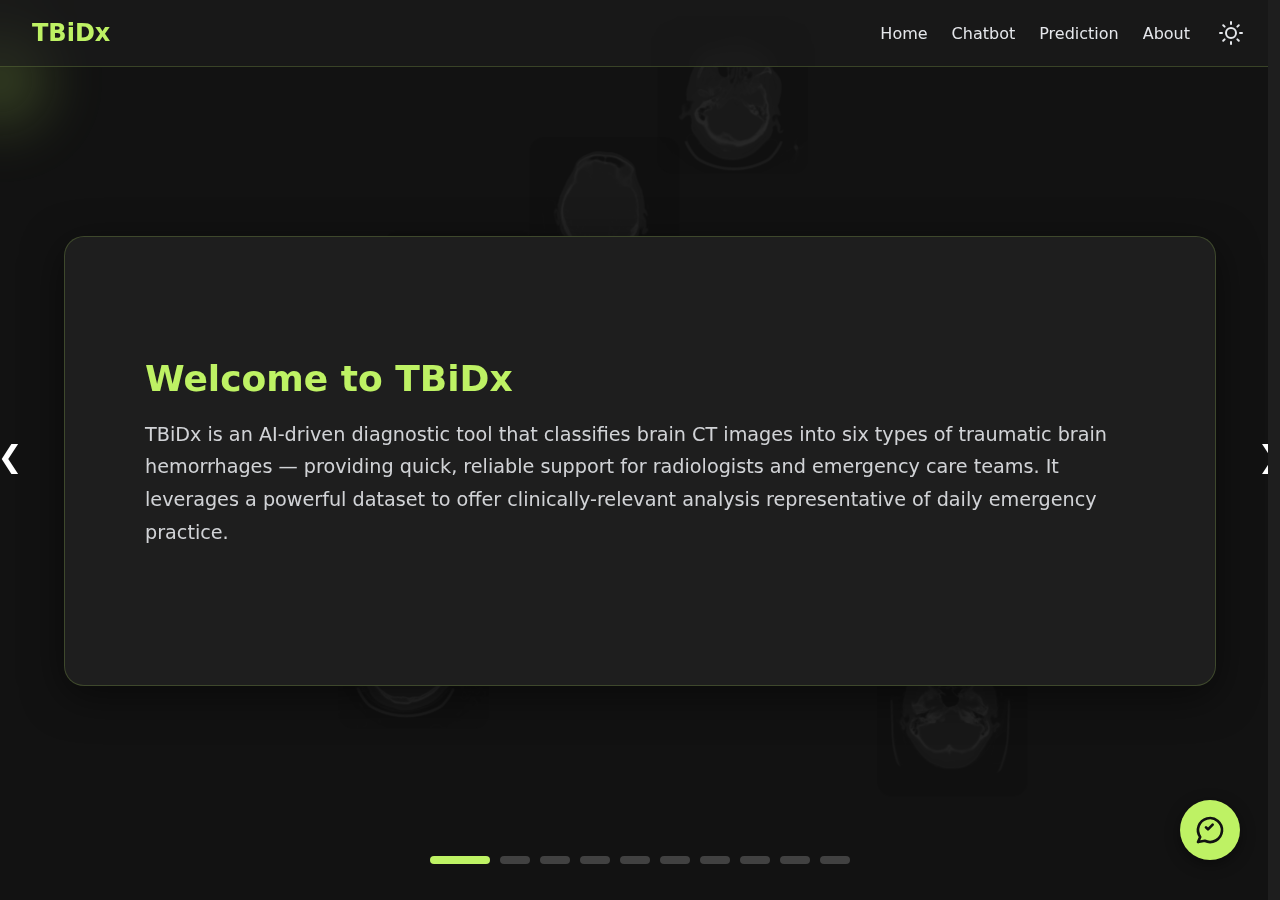
<file: frontend/index.html>
<!doctype html>
<html lang="en">
  <head>
    <meta charset="UTF-8" />
    <meta name="viewport" content="width=device-width, initial-scale=1.0" />
    <title>TBiDx - AI-Powered TBI Classification</title>
    <link rel="stylesheet" href="./static/css/style.css" />
  </head>
  <body>
    <div id="background-animation-container">
      <img
        src="./static/backimg/img1.png"
        alt="Floating Epidural Icon"
        class="floating-img"
      />
      <img
        src="./static/backimg/img2.png"
        alt="Floating Subdural Icon"
        class="floating-img"
      />
      <img
        src="./static/backimg/img3.png"
        alt="Floating Subarachnoid Icon"
        class="floating-img"
      />
      <img
        src="./static/backimg/img4.png"
        alt="Floating IPH Icon"
        class="floating-img"
      />
      <img
        src="./static/backimg/img5.png"
        alt="Floating IVH Icon"
        class="floating-img"
      />
      <img
        src="./static/backimg/img6.png"
        alt="Floating Any Icon"
        class="floating-img"
      />
    </div>

    <div class="cursor-light"></div>

    <header>
      <nav class="navbar">
        <a href="./index.html" class="nav-logo">TBiDx</a>
        <ul class="nav-menu">
          <li class="nav-item">
            <a href="./index.html" class="nav-link">Home</a>
          </li>
          <li class="nav-item">
            <a href="./chatbot.html" class="nav-link">Chatbot</a>
          </li>
          <li class="nav-item">
            <a href="./prediction.html" class="nav-link">Prediction</a>
          </li>
          <li class="nav-item">
            <a href="./about.html" class="nav-link">About</a>
          </li>
          <li class="nav-item">
            <button id="theme-toggle" class="theme-toggle-btn">
              <svg
                class="sun-icon"
                xmlns="http://www.w3.org/2000/svg"
                width="24"
                height="24"
                viewBox="0 0 24 24"
                fill="none"
                stroke="currentColor"
                stroke-width="2"
                stroke-linecap="round"
                stroke-linejoin="round"
              >
                <circle cx="12" cy="12" r="5"></circle>
                <line x1="12" y1="1" x2="12" y2="3"></line>
                <line x1="12" y1="21" x2="12" y2="23"></line>
                <line x1="4.22" y1="4.22" x2="5.64" y2="5.64"></line>
                <line x1="18.36" y1="18.36" x2="19.78" y2="19.78"></line>
                <line x1="1" y1="12" x2="3" y2="12"></line>
                <line x1="21" y1="12" x2="23" y2="12"></line>
                <line x1="4.22" y1="19.78" x2="5.64" y2="18.36"></line>
                <line x1="18.36" y1="5.64" x2="19.78" y2="4.22"></line>
              </svg>
              <svg
                class="moon-icon"
                xmlns="http://www.w3.org/2000/svg"
                width="24"
                height="24"
                viewBox="0 0 24 24"
                fill="none"
                stroke="currentColor"
                stroke-width="2"
                stroke-linecap="round"
                stroke-linejoin="round"
              >
                <path
                  d="M21 12.79A9 9 0 1 1 11.21 3 7 7 0 0 0 21 12.79z"
                ></path>
              </svg>
            </button>
          </li>
        </ul>
      </nav>
    </header>

    <main>
      <div class="slideshow-container">
        <div class="slide-card fade">
          <div class="card-content-full">
            <h2>Welcome to TBiDx</h2>
            <p>
              TBiDx is an AI-driven diagnostic tool that classifies brain CT
              images into six types of traumatic brain hemorrhages — providing
              quick, reliable support for radiologists and emergency care teams.
              It leverages a powerful dataset to offer clinically-relevant
              analysis representative of daily emergency practice.
            </p>
          </div>
        </div>

        <div class="slide-card fade">
          <div class="card-content-full">
            <h2>About the TBI-HemoCT Dataset</h2>
            <p>
              This tool is trained on TBI-HemoCT, a large-scale collection of
              over 60,000 labeled brain CT images. The data was acquired at
              Shriman Superspecialty Hospital in Jalandhar, India, from
              approximately 300-400 patients. Originally in DICOM format, each
              case consists of 150-200 axial slices, which were converted to
              high-quality PNGs and verified by an experienced neurosurgeon.
            </p>
          </div>
        </div>

        <div class="slide-card fade">
          <div class="card-content-full">
            <h2>Suggested Applications of the Dataset</h2>
            <p>The TBI-HemoCT dataset is ideally suited for:</p>
            <ul>
              <li>
                Supervised learning for hemorrhage classification and
                multi-class image classification tasks.
              </li>
              <li>
                Developing models for data augmentation, segmentation, or image
                synthesis.
              </li>
              <li>
                Benchmarking AI models for clinical decision support in TBI
                diagnosis.
              </li>
            </ul>
          </div>
        </div>

        <div class="slide-card fade">
          <div class="card-content-split">
            <div class="text-content">
              <h2>Epidural Hemorrhage (EDH)</h2>
              <p>
                <b>Description:</b> Bleeding located between the dura mater and
                the skull.
              </p>
              <p>
                <b>Key Radiological Features:</b> Identified by biconvex,
                lens-shaped, and sharply demarcated hyperdensities on a CT scan.
                It is often associated with a skull fracture tearing an
                underlying artery.
              </p>
            </div>
            <div class="image-content">
              <img src="./static/images/img12.png" alt="Epidural Scan" />
            </div>
          </div>
        </div>

        <div class="slide-card fade">
          <div class="card-content-split">
            <div class="text-content">
              <h2>Subdural Hemorrhage (SDH)</h2>
              <p>
                <b>Description:</b> Bleeding beneath the dura mater, between the
                protective layers surrounding the brain.
              </p>
              <p>
                <b>Key Radiological Features:</b> Presents as a crescentic
                collection of blood between the skull and the brain's surface.
                Caused by the tearing of veins that cross the subdural space.
              </p>
            </div>
            <div class="image-content">
              <img src="./static/images/img121.png" alt="Subdural Scan" />
            </div>
          </div>
        </div>

        <div class="slide-card fade">
          <div class="card-content-split">
            <div class="text-content">
              <h2>Subarachnoid Hemorrhage (SAH)</h2>
              <p>
                <b>Description:</b> Bleeding in the subarachnoid space
                surrounding the brain.
              </p>
              <p>
                <b>Key Radiological Features:</b> Characterized by
                hyperdensities (bright areas) in the basal cisterns and sulci of
                the brain.
              </p>
            </div>
            <div class="image-content">
              <img src="./static/images/img72.png" alt="Subarachnoid Scan" />
            </div>
          </div>
        </div>

        <div class="slide-card fade">
          <div class="card-content-split">
            <div class="text-content">
              <h2>Intraparenchymal Hemorrhage (IPH)</h2>
              <p>
                <b>Description:</b> Bleeding that occurs directly within the
                brain tissue (parenchyma) itself.
              </p>
            </div>
            <div class="image-content">
              <img
                src="./static/images/img28.png"
                alt="Intraparenchymal Scan"
              />
            </div>
          </div>
        </div>

        <div class="slide-card fade">
          <div class="card-content-split">
            <div class="text-content">
              <h2>Intraventricular Hemorrhage (IVH)</h2>
              <p>
                <b>Description:</b> Bleeding into the brain’s ventricular
                system.
              </p>
              <p>
                <b>Key Radiological Features:</b> Appears as hyperdense layering
                within the ventricles on a CT scan.
              </p>
            </div>
            <div class="image-content">
              <img
                src="./static/images/img35.png"
                alt="Intraventricular Scan"
              />
            </div>
          </div>
        </div>

        <div class="slide-card fade">
          <div class="card-content-split">
            <div class="text-content">
              <h2>'Any' Hemorrhage Category</h2>
              <p>
                <b>Description:</b> This category serves as a general
                abnormality indicator. Images in this class contain any form of
                visible hemorrhage from the other specific types.
              </p>
            </div>
            <div class="image-content">
              <img src="./static/images/img17.png" alt="Any TBI Scan" />
            </div>
          </div>
        </div>

        <div class="slide-card fade">
          <div class="card-content-full">
            <h2>Dataset Accessibility</h2>
            <p>
              The TBI-HemoCT dataset is organized in a hierarchical folder
              structure and is publicly available on Mendeley Data to ensure
              reproducibility and widespread use in research.
            </p>
            <a
              href="https://data.mendeley.com/preview/dp7y6x9nzc?a=e022eae4-463a-4a95-9cef-6c3d8f97ccf4"
              target="_blank"
              class="data-link"
              >Access the Dataset Here</a
            >
          </div>
        </div>

        <a class="prev" onclick="plusSlides(-1)">&#10094;</a>
        <a class="next" onclick="plusSlides(1)">&#10095;</a>
      </div>
      <br />

      <div class="dots-container" style="text-align: center"></div>
    </main>
    <a href="./chatbot.html" class="chatbot-fab">
      <span class="fab-icon">
        <svg
          xmlns="http://www.w3.org/2000/svg"
          width="24"
          height="24"
          viewBox="0 0 24 24"
          fill="none"
          stroke="currentColor"
          stroke-width="2"
          stroke-linecap="round"
          stroke-linejoin="round"
        >
          <path d="m3 21 1.65-3.8a9 9 0 1 1 3.4 2.9l-5.05.9"></path>
          <path d="m9 10 1.5 1.5L14 8"></path>
        </svg>
      </span>
      <span class="fab-text">Go To Chatbot</span>
    </a>
    <div class="custom-scrollbar-track">
      <div class="custom-scrollbar-thumb"></div>
    </div>
    <script src="./static/js/script.js"></script>
  </body>
</html>
</file>
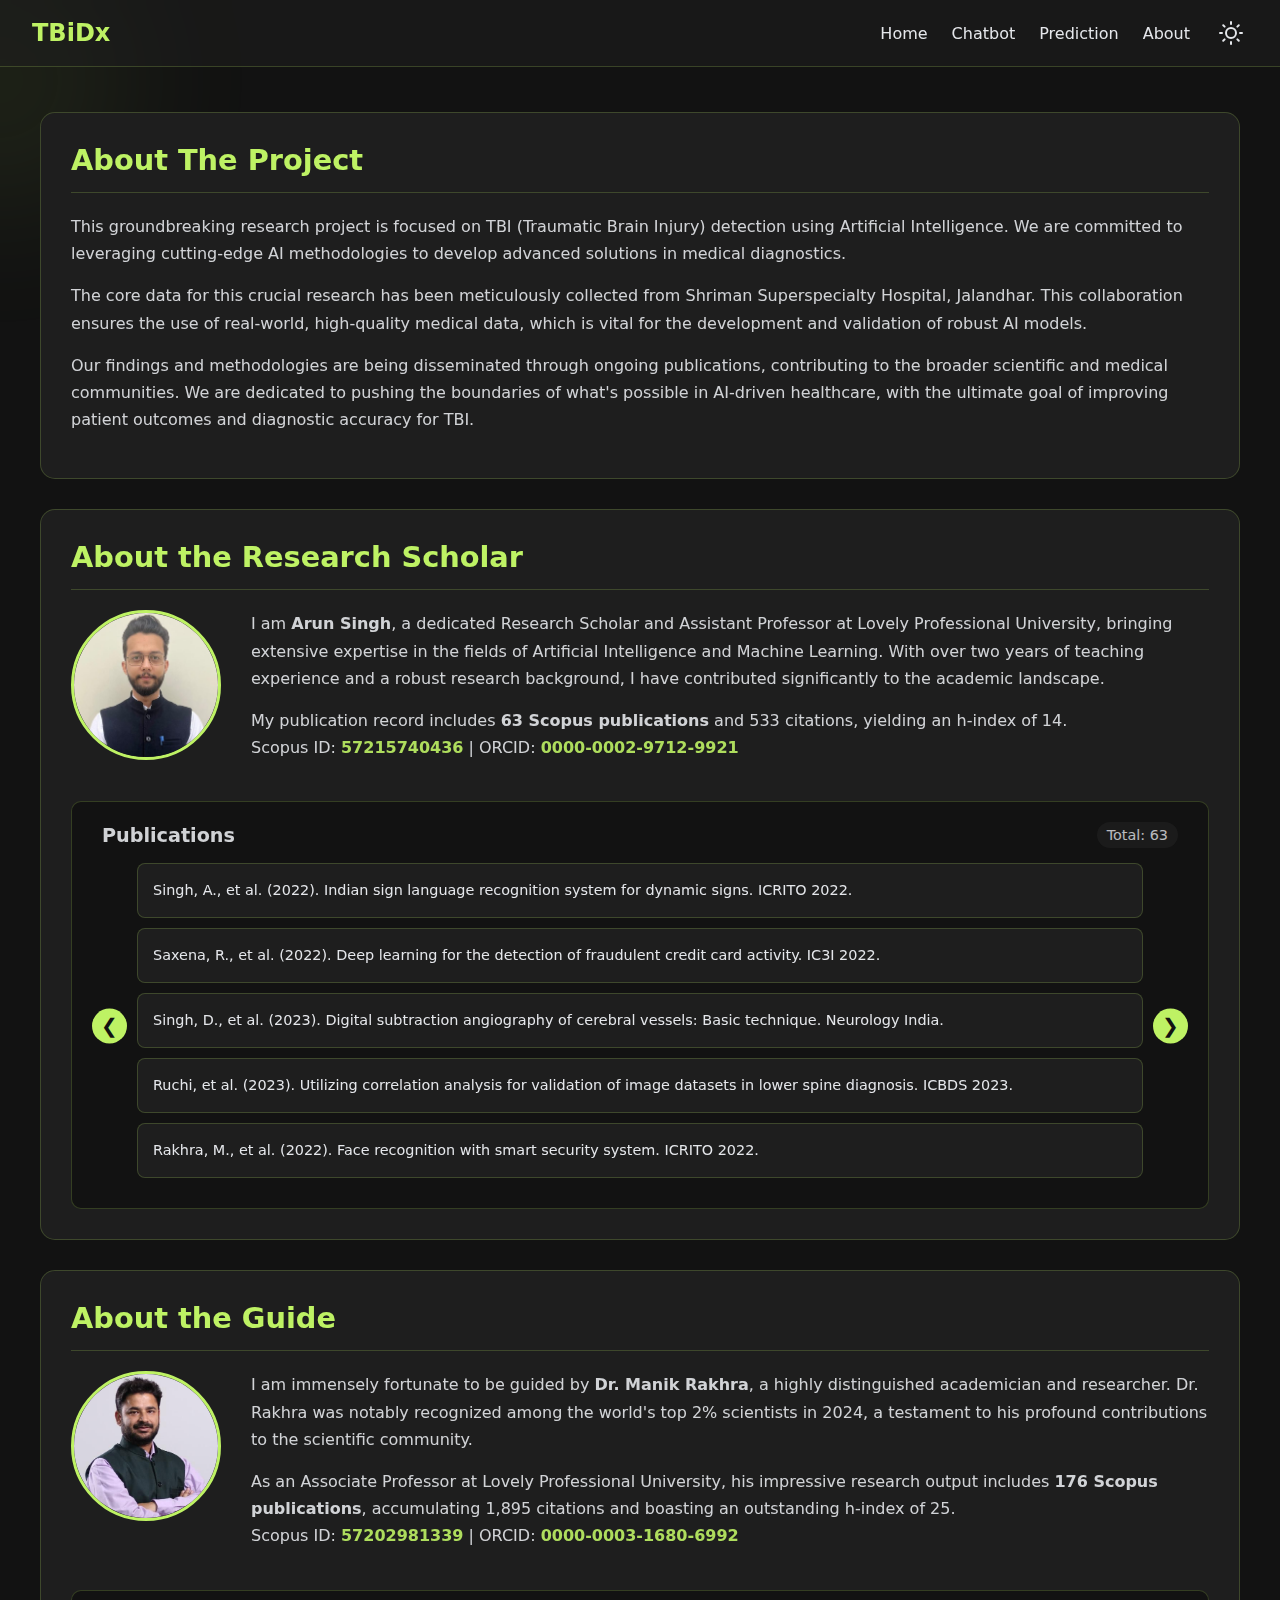
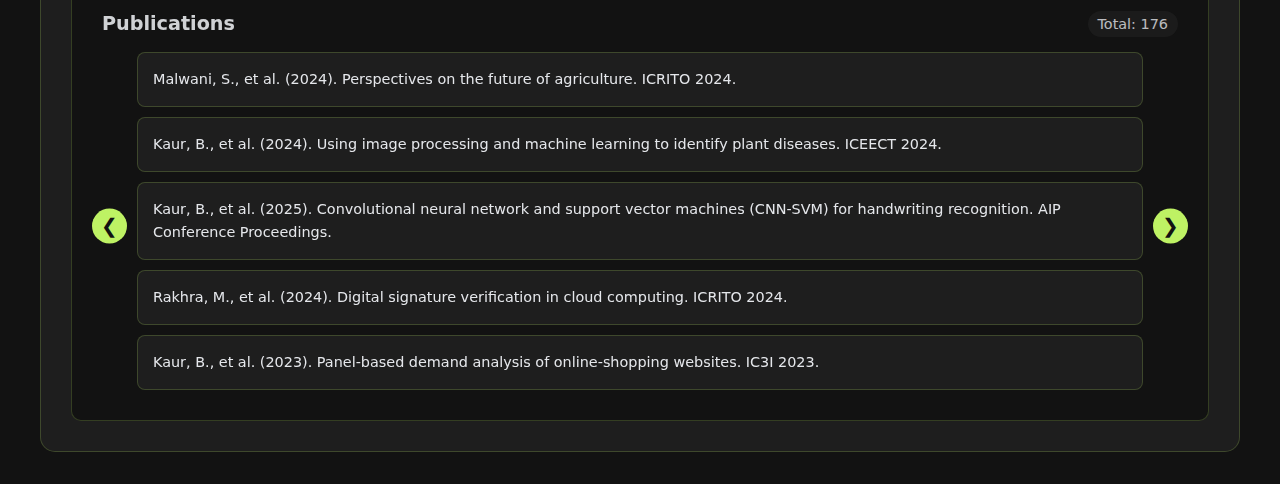
<file: frontend/about.html>
<!doctype html>
<html lang="en">
  <head>
    <meta charset="UTF-8" />
    <meta name="viewport" content="width=device-width, initial-scale=1.0" />
    <title>TBiDx - About</title>
    <style>
      /* --- Base Styles (Consistent with other pages) --- */
      :root {
        --bg-color: #121212;
        --accent-color: #1e1e1e;
        --primary-color: #bef264;
        --secondary-color: #a3e635;
        --text-color: #e5e7eb;
        --nav-bg: rgba(30, 30, 30, 0.5);
        --border-color: rgba(190, 242, 100, 0.2);
        --cursor-gradient: radial-gradient(
          circle,
          var(--primary-color) 0%,
          rgba(190, 242, 100, 0) 60%
        );
        --cursor-opacity: 0.15;
      }

      body.light-mode {
        --bg-color: #f9fafb;
        --accent-color: #ffffff;
        --primary-color: #2563eb;
        --secondary-color: #1d4ed8;
        --text-color: #1f2937;
        --nav-bg: rgba(255, 255, 255, 0.5);
        --border-color: rgba(37, 99, 235, 0.2);
        --cursor-gradient: radial-gradient(
          circle,
          var(--primary-color) 0%,
          rgba(37, 99, 235, 0) 60%
        );
        --cursor-opacity: 0.3;
      }

      * {
        margin: 0;
        padding: 0;
        box-sizing: border-box;
      }

      body {
        font-family:
          system-ui,
          -apple-system,
          BlinkMacSystemFont,
          "Segoe UI",
          Roboto,
          Oxygen,
          Ubuntu,
          Cantarell,
          "Open Sans",
          "Helvetica Neue",
          sans-serif;
        background-color: var(--bg-color);
        color: var(--text-color);
        transition:
          background-color 0.3s ease,
          color 0.3s ease;
        overflow-x: hidden;
        padding-top: 80px;
      }

      #background-animation-container {
        position: fixed;
        top: 0;
        left: 0;
        width: 100%;
        height: 100%;
        overflow: hidden;
        z-index: -2;
      }

      .floating-img {
        position: absolute;
        width: 150px;
        height: 150px;
        border-radius: 15px;
        opacity: 0.1;
        will-change: transform;
      }

      .cursor-light {
        position: fixed;
        width: 400px;
        height: 400px;
        border-radius: 50%;
        background: var(--cursor-gradient);
        filter: blur(80px);
        opacity: var(--cursor-opacity);
        pointer-events: none;
        transform: translate(-50%, -50%);
        transition: all 0.1s ease-out;
        z-index: -1;
      }

      .navbar {
        position: fixed;
        top: 0;
        left: 0;
        width: 100%;
        display: flex;
        justify-content: space-between;
        align-items: center;
        padding: 1rem 2rem;
        background-color: var(--nav-bg);
        backdrop-filter: blur(10px);
        border-bottom: 1px solid var(--border-color);
        z-index: 100;
      }

      .nav-logo {
        font-size: 1.5rem;
        font-weight: bold;
        color: var(--primary-color);
        text-decoration: none;
      }

      .nav-menu {
        display: flex;
        align-items: center;
        list-style: none;
        gap: 1.5rem;
      }

      .nav-link {
        color: var(--text-color);
        text-decoration: none;
        font-size: 1rem;
        transition: color 0.3s ease;
      }

      .nav-link:hover {
        color: var(--primary-color);
      }

      .theme-toggle-btn {
        background: none;
        border: none;
        cursor: pointer;
        color: var(--text-color);
        padding: 5px;
        display: flex;
        align-items: center;
        justify-content: center;
      }

      .theme-toggle-btn .moon-icon {
        display: none;
      }

      body.light-mode .theme-toggle-btn .sun-icon {
        display: none;
      }

      body.light-mode .theme-toggle-btn .moon-icon {
        display: block;
      }

      main {
        padding: 2rem;
        display: flex;
        flex-direction: column;
        align-items: center;
        justify-content: flex-start;
        min-height: calc(100vh - 80px);
        width: 100%;
      }

      /* --- About Page Specific Styles --- */
      .about-container {
        width: 100%;
        max-width: 1200px;
        display: flex;
        flex-direction: column;
        gap: 30px;
      }

      .about-card {
        background-color: var(--accent-color);
        border: 1px solid var(--border-color);
        border-radius: 15px;
        padding: 30px;
        transition: all 0.3s ease;
      }

      .about-card h2 {
        color: var(--primary-color);
        font-size: 1.8rem;
        margin-bottom: 20px;
        padding-bottom: 15px;
        border-bottom: 1px solid var(--border-color);
      }

      .about-card p {
        line-height: 1.7;
        opacity: 0.9;
        margin-bottom: 15px;
      }

      .profile-card-content {
        display: flex;
        gap: 30px;
        align-items: flex-start;
      }

      .profile-photo {
        width: 150px;
        height: 150px;
        min-width: 150px;
        border-radius: 50%;
        object-fit: cover;
        border: 3px solid var(--primary-color);
      }

      .profile-details {
        flex-grow: 1;
      }

      .profile-details a {
        color: var(--primary-color);
        text-decoration: none;
        font-weight: bold;
      }
      .profile-details a:hover {
        text-decoration: underline;
      }

      .publications-card {
        margin-top: 25px;
        background-color: var(--bg-color);
        border: 1px solid var(--border-color);
        border-radius: 10px;
        padding: 20px;
      }

      .publications-header {
        display: flex;
        justify-content: space-between;
        align-items: center;
        margin-bottom: 15px;
        padding: 0 10px;
      }

      .publications-header h3 {
        font-size: 1.2rem;
        opacity: 0.9;
      }

      .publications-header .total {
        font-size: 0.9rem;
        background-color: var(--accent-color);
        padding: 5px 10px;
        border-radius: 20px;
        opacity: 0.8;
      }

      .publication-slideshow {
        position: relative;
        padding: 0 45px; /* Space for buttons */
      }

      .slides-wrapper {
        width: 100%;
        min-height: 250px; /* Give a minimum height */
        display: flex;
        align-items: center;
      }

      .publication-slide {
        display: none; /* Hide all slides by default */
        width: 100%;
      }

      .publication-item-card {
        background-color: var(--accent-color);
        border: 1px solid var(--border-color);
        border-radius: 8px;
        padding: 15px;
        margin-bottom: 10px;
        font-size: 0.9rem;
        line-height: 1.6;
        text-align: left;
      }

      .pub-nav-btn {
        cursor: pointer;
        position: absolute;
        top: 50%;
        transform: translateY(-50%);
        background-color: var(--primary-color);
        color: var(--bg-color);
        border: none;
        border-radius: 50%;
        width: 35px;
        height: 35px;
        font-size: 20px;
        display: flex;
        align-items: center;
        justify-content: center;
        transition: background-color 0.3s;
        z-index: 10;
      }
      .pub-nav-btn:hover {
        background-color: var(--secondary-color);
      }
      .pub-prev {
        left: 0px;
      }
      .pub-next {
        right: 0px;
      }

      @media (max-width: 768px) {
        .profile-card-content {
          flex-direction: column;
          align-items: center;
          text-align: center;
        }
      }
    </style>
  </head>
  <body>
    <div id="background-animation-container">
      <img
        src="./static/backimg/img1.png"
        alt="Floating Epidural Icon"
        class="floating-img"
      />
      <img
        src="./static/backimg/img2.png"
        alt="Floating Subdural Icon"
        class="floating-img"
      />
      <img
        src="./static/backimg/img3.png"
        alt="Floating Subarachnoid Icon"
        class="floating-img"
      />
      <img
        src="./static/backimg/img4.png"
        alt="Floating IPH Icon"
        class="floating-img"
      />
      <img
        src="./static/backimg/img5.png"
        alt="Floating IVH Icon"
        class="floating-img"
      />
      <img
        src="./static/backimg/img6.png"
        alt="Floating Any Icon"
        class="floating-img"
      />
    </div>
    <div class="cursor-light"></div>
    <header>
      <nav class="navbar">
        <a href="index.html" class="nav-logo">TBiDx</a>
        <ul class="nav-menu">
          <li class="nav-item">
            <a href="index.html" class="nav-link">Home</a>
          </li>
          <li class="nav-item">
            <a href="chatbot.html" class="nav-link">Chatbot</a>
          </li>
          <li class="nav-item">
            <a href="prediction.html" class="nav-link">Prediction</a>
          </li>
          <li class="nav-item">
            <a href="about.html" class="nav-link">About</a>
          </li>
          <li class="nav-item">
            <button id="theme-toggle" class="theme-toggle-btn">
              <svg
                class="sun-icon"
                xmlns="http://www.w3.org/2000/svg"
                width="24"
                height="24"
                viewBox="0 0 24 24"
                fill="none"
                stroke="currentColor"
                stroke-width="2"
                stroke-linecap="round"
                stroke-linejoin="round"
              >
                <circle cx="12" cy="12" r="5"></circle>
                <line x1="12" y1="1" x2="12" y2="3"></line>
                <line x1="12" y1="21" x2="12" y2="23"></line>
                <line x1="4.22" y1="4.22" x2="5.64" y2="5.64"></line>
                <line x1="18.36" y1="18.36" x2="19.78" y2="19.78"></line>
                <line x1="1" y1="12" x2="3" y2="12"></line>
                <line x1="21" y1="12" x2="23" y2="12"></line>
                <line x1="4.22" y1="19.78" x2="5.64" y2="18.36"></line>
                <line x1="18.36" y1="5.64" x2="19.78" y2="4.22"></line>
              </svg>
              <svg
                class="moon-icon"
                xmlns="http://www.w3.org/2000/svg"
                width="24"
                height="24"
                viewBox="0 0 24 24"
                fill="none"
                stroke="currentColor"
                stroke-width="2"
                stroke-linecap="round"
                stroke-linejoin="round"
              >
                <path
                  d="M21 12.79A9 9 0 1 1 11.21 3 7 7 0 0 0 21 12.79z"
                ></path>
              </svg>
            </button>
          </li>
        </ul>
      </nav>
    </header>

    <main>
      <div class="about-container">
        <div class="about-card">
          <h2>About The Project</h2>
          <p>
            This groundbreaking research project is focused on TBI (Traumatic
            Brain Injury) detection using Artificial Intelligence. We are
            committed to leveraging cutting-edge AI methodologies to develop
            advanced solutions in medical diagnostics.
          </p>
          <p>
            The core data for this crucial research has been meticulously
            collected from Shriman Superspecialty Hospital, Jalandhar. This
            collaboration ensures the use of real-world, high-quality medical
            data, which is vital for the development and validation of robust AI
            models.
          </p>
          <p>
            Our findings and methodologies are being disseminated through
            ongoing publications, contributing to the broader scientific and
            medical communities. We are dedicated to pushing the boundaries of
            what's possible in AI-driven healthcare, with the ultimate goal of
            improving patient outcomes and diagnostic accuracy for TBI.
          </p>
        </div>

        <div class="about-card">
          <h2>About the Research Scholar</h2>
          <div class="profile-card-content">
            <img
              src="./static/images/about/1.jpg"
              alt="Photo of Arun Singh"
              class="profile-photo"
            />
            <div class="profile-details">
              <p>
                I am <strong>Arun Singh</strong>, a dedicated Research Scholar
                and Assistant Professor at Lovely Professional University,
                bringing extensive expertise in the fields of Artificial
                Intelligence and Machine Learning. With over two years of
                teaching experience and a robust research background, I have
                contributed significantly to the academic landscape.
              </p>
              <p>
                My publication record includes
                <strong>63 Scopus publications</strong> and 533 citations,
                yielding an h-index of 14. <br />Scopus ID:
                <a
                  href="https://www.scopus.com/authid/detail.uri?authorId=57215740436"
                  target="_blank"
                  >57215740436</a
                >
                | ORCID:
                <a href="https://orcid.org/0000-0002-9712-9921" target="_blank"
                  >0000-0002-9712-9921</a
                >
              </p>
            </div>
          </div>
          <div class="publications-card">
            <div class="publications-header">
              <h3>Publications</h3>
              <span class="total">Total: 63</span>
            </div>
            <div class="publication-slideshow" id="scholar-slideshow">
              <div class="slides-wrapper" id="scholar-slides-wrapper"></div>
              <button class="pub-nav-btn pub-prev" id="scholar-prev">
                &#10094;
              </button>
              <button class="pub-nav-btn pub-next" id="scholar-next">
                &#10095;
              </button>
            </div>
          </div>
        </div>

        <div class="about-card">
          <h2>About the Guide</h2>
          <div class="profile-card-content">
            <img
              src="./static/images/about/2.jpg"
              alt="Photo of Dr. Manik Rakhra"
              class="profile-photo"
            />
            <div class="profile-details">
              <p>
                I am immensely fortunate to be guided by
                <strong>Dr. Manik Rakhra</strong>, a highly distinguished
                academician and researcher. Dr. Rakhra was notably recognized
                among the world's top 2% scientists in 2024, a testament to his
                profound contributions to the scientific community.
              </p>
              <p>
                As an Associate Professor at Lovely Professional University, his
                impressive research output includes
                <strong>176 Scopus publications</strong>, accumulating 1,895
                citations and boasting an outstanding h-index of 25.
                <br />Scopus ID:
                <a
                  href="https://www.scopus.com/authid/detail.uri?authorId=57202981339"
                  target="_blank"
                  >57202981339</a
                >
                | ORCID:
                <a href="https://orcid.org/0000-0003-1680-6992" target="_blank"
                  >0000-0003-1680-6992</a
                >
              </p>
            </div>
          </div>
          <div class="publications-card">
            <div class="publications-header">
              <h3>Publications</h3>
              <span class="total">Total: 176</span>
            </div>
            <div class="publication-slideshow" id="guide-slideshow">
              <div class="slides-wrapper" id="guide-slides-wrapper"></div>
              <button class="pub-nav-btn pub-prev" id="guide-prev">
                &#10094;
              </button>
              <button class="pub-nav-btn pub-next" id="guide-next">
                &#10095;
              </button>
            </div>
          </div>
        </div>
      </div>
    </main>

    <script>
      document.addEventListener("DOMContentLoaded", () => {
        // --- DATA ---
        const scholarPublications = [
          "Singh, A., et al. (2022). Indian sign language recognition system for dynamic signs. ICRITO 2022.",
          "Saxena, R., et al. (2022). Deep learning for the detection of fraudulent credit card activity. IC3I 2022.",
          "Singh, D., et al. (2023). Digital subtraction angiography of cerebral vessels: Basic technique. Neurology India.",
          "Ruchi, et al. (2023). Utilizing correlation analysis for validation of image datasets in lower spine diagnosis. ICBDS 2023.",
          "Rakhra, M., et al. (2022). Face recognition with smart security system. ICRITO 2022.",
          "Pandey, A., et al. (2022). Using AI and IoT to assess the efficacy of English-language curricula in higher education. AIST 2022.",
          "Sakethnath, D., et al. (2022). Emotion detection using natural language processing. IC3I 2022.",
          "Makhdoomi, S. M., et al. (2022). Artificial-intelligence-based prediction of post-traumatic stress disorder (PTSD) using EEG reports. IC3I 2022.",
          "Kushwaha, R. S., et al. (2022). An overview: Super-image resolution using generative adversarial network for image enhancement. IC3I 2022.",
          "Rakhra, M., et al. (2024). Digital signature verification in cloud computing. ICRITO 2024.",
          "Singh, A., et al. (2023). Deep learning-based diagnostic tool for brain tumours. CISCT 2023.",
          "Singh, D., et al. (2025). Deep learning for agile effort estimation. AIP Conference Proceedings.",
          "Kumari, P., et al. (2023). Data mining and its applications in healthcare. IC3I 2023.",
          "Chakraborty, G. S., et al. (2022). Covid-19 and diabetes risk prediction for diabetic patient. IC3I 2022.",
          "Singh, D., et al. (2024). Predictions on the future of agriculture and recent developments in agricultural technology. Advances in Science, Technology and Innovation.",
          "Ansari, A., et al. (2022). Handwritten text recognition using deep learning algorithms. AIST 2022.",
          "Saha, K., et al. (2024). EDMP: Ensemble-of-costs-guided diffusion for motion planning. ICRA 2024.",
          "Shah, D., et al. (2022). Sentimental analysis using supervised learning algorithms. ICCAKM 2022.",
          "Shukla, R. K., et al. (2023). Prediction of stock price market using news sentiments by machine learning. UPCON 2023.",
          "Rakhra, M., et al. (2023). Secure image encryption using Playfair cipher with quadrant-based division. CISCT 2023.",
          "Singh, A., et al. (2022). An iris recognition system using CNN and VGG16 technique. ICRITO 2022.",
          "Chakrabarty, N., & Singh, A. (2024). FogOptimize: Advancing job scheduling efficiency in fog computing through optimization. ICEECT 2024.",
          "Singh, A., et al. (2024). Improving insider threat detection with user- and role-based behavior. ICRITO 2024.",
          "Mohammed, S., et al. (2025). Transforming agricultural supply chains: The power of blockchain technology. IITCEE 2025.",
          "Kaur, B., et al. (2024). Advancements in lightweight cryptography. ICRITO 2024.",
          "Kaur, S., et al. (2022). Disease detection in cactus (Beles) via the use of machine learning. ICTACS 2022.",
          "Syed, S. F., et al. (2022). Monkey pox detection using deep learning. ICTACS 2022.",
          "Dath, M. K., et al. (2022). Basic design for the implementation of automatic surveillance system on helmet detection. AIST 2022.",
          "Rakhra, M., et al. (2022). An analysis of the impact of business analytics on progress. ICRITO 2022.",
          "Rakhra, M., et al. (2024). Hybrid cryptography in cloud computing. ICRITO 2024.",
          "Arora, G., et al. (2023). Bhutanese students’ low performance in mathematics dealt with IoT. ICIPTM 2023.",
          "Yadav, M. K., et al. (2022). A study on the application of bio-inspired algorithms in the diagnosis of efficient ultrasound liver images. IC3I 2022.",
          "Mohammed, S., et al. (2025). Transforming agriculture with cloud computing. IITCEE 2025.",
          "Hanif, M. A., et al. (2022). Role of CBIR in different fields – An empirical review. AIST 2022.",
          "Sangwan, P., et al. (2025). Performance evaluation of the robust FCM algorithm. AIP Conference Proceedings.",
          "Islam Zim, M. D. K., et al. (2022). Noise reduction and dehazing of visual data. AIST 2022.",
          "Sharma, A., et al. (2025). Smart traffic management with fuel efficiency. AIP Conference Proceedings.",
          "Singh, Y., et al. (2023). Text recognition in images and converting recognized text to speech. UPCON 2023.",
          "Nazir, N., et al. (2023). Heart disease prediction using machine learning. IC3I 2023.",
          "Shukla, R. K., et al. (2022). The role of machine learning in health care diagnosis. AIST 2022.",
          "Khan, M., et al. (2025). Pythagorean fuzzy sets with linear regression model. AIP Conference Proceedings.",
          "Prakram, M., et al. (2023). A system for detecting brain tumors through the use of deep learning. IC3I 2023.",
          "Kwatra, C. V., et al. (2025). Early detection of gynecological malignancies using ensemble deep learning models. Informatics in Medicine Unlocked.",
          "Rethik, K., et al. (2023). Comparative analysis of different heart disease prediction models. ICIITCEE 2023.",
          "Kaur, H., et al. (2023). The role of artificial intelligence in the accounting and auditing professions. UPCON 2023.",
          "Harika, C., et al. (2022). IoT solution for automatic watering system. IC3I 2022.",
          "Singh, D., et al. (2023). Forecasting cardiovascular disease using deep learning. CISCT 2023.",
          "Singh, D., et al. (2023). Transarterial Onyx embolization of Cognard type 2(A+B) dural arteriovenous fistula. Neurology India.",
          "Rakhra, M., et al. (2022). Classification and prediction of license plates using deeply learned convolutional neural networks. ICRITO 2022.",
          "Soewu, T., et al. (2022). Convolutional neural networks for MRI-based brain tumor classification. ICCAKM 2022.",
          "Rakhra, M., et al. (2022). Design, fabrication, and implementation of an agriculture robot. ICRITO 2022.",
          "Khan, M., et al. (2025). Neutrosophic fuzzy sets with correlation and linear regression model. AIP Conference Proceedings.",
          "Shruti, et al. (2023). Plant leaf disease detection using machine learning. CCPIS 2023.",
          "Rakhra, M., et al. (2023). Improved diagnosis accuracy using machine learning for plant diseases. UPCON 2023.",
          "Gulia, P., et al. (2025). Optimization models for inventory management with heptagonal fuzzy number. AIP Conference Proceedings.",
          "Gulia, P., et al. (2025). Multi-objective optimization with integer linear programming. AIP Conference Proceedings.",
          "Mohammed, S., et al. (2025). Integrating big data analytics in soil quality assessment. IITCEE 2025.",
          "Pandilwar, V., et al. (2022). A comprehensive analysis of ultrasound image processing methods. IC3I 2022.",
          "Singh, D. K., et al. (2023). Contralateral endoscopic approach for a rare case of neuroglial cyst. Indian Journal of Neurosurgery.",
          "Singh, A., & Rakhra, M. (2022). A review for different sign language recognition systems. AIST 2022.",
          "Sandhu, R., et al. (2023). Enhancement in cloud performance using the clustering method. ICAIHC 2023.",
          "Mandadi, V. R., et al. (2023). Disentangling planning and control for non-prehensile tabletop manipulation. CASE 2023.",
          "Singh, A., et al. (2021). Vehicle detection and accident prediction in sand/dust storms. ICCS 2021.",
        ];

        const guidePublications = [
          "Malwani, S., et al. (2024). Perspectives on the future of agriculture. ICRITO 2024.",
          "Kaur, B., et al. (2024). Using image processing and machine learning to identify plant diseases. ICEECT 2024.",
          "Kaur, B., et al. (2025). Convolutional neural network and support vector machines (CNN-SVM) for handwriting recognition. AIP Conference Proceedings.",
          "Rakhra, M., et al. (2024). Digital signature verification in cloud computing. ICRITO 2024.",
          "Kaur, B., et al. (2023). Panel-based demand analysis of online-shopping websites. IC3I 2023.",
          "Singh, A., et al. (2023). Deep learning-based diagnostic tool for brain tumours. CISCT 2023.",
          "Rakhra, M., et al. (2024). Developing a blockchain framework for enhancing security in food supply chains. ICEECT 2024.",
          "Singh, D., et al. (2025). Deep learning for agile effort estimation. AIP Conference Proceedings.",
          "Kumari, P., et al. (2023). Data mining and its applications in healthcare. IC3I 2023.",
          "Thapar, P., et al. (2024). A hybrid Grasshopper optimization algorithm for skin-lesion segmentation. Healthcare Analytics.",
          "Singh, D., et al. (2024). Predictions on the future of agriculture. Advances in Science, Technology and Innovation.",
          "Salaria, A., & Rakhra, M. (2024). Analysis on future of farming: Smart energy systems in agriculture. ICRITO 2024.",
          "Sharma, S., et al. (2024). Advancements in heart-disease detection. ICTACS 2024.",
          "Takkar, S., & Rakhra, M. (2025). Leveraging artificial intelligence for colon cancer. AUTOCOM 2025.",
          "Gulia, P., et al. (2024). Transportation-planning decision-making using intuitionistic fuzzy programming. IC3I 2024.",
          "Kumari, P., et al. (2024). Explainable artificial-intelligence and machine-learning algorithms for classification of thyroid disease. Discover Applied Sciences.",
          "Kumar, A., et al. (2024). Predicting heart disease holistically: A machine-learning approach. ICEECT 2024.",
          "Shukla, R. K., et al. (2023). Prediction of stock-price market using news sentiments. UPCON 2023.",
          "Rakhra, M., et al. (2023). Secure image encryption using Playfair cipher. CISCT 2023.",
          "Singh, V. K., et al. (2024). Practical assessment of large-language models in cloud computing. CYBERCOM 2024.",
          "Sarkar, T., et al. (2024). Comparative analysis of empirical research on Agile-software-development approaches. ICRITO 2024.",
          "Rakhra, M., et al. (2025). Implementing fingerprint-biometric authentication. AIP Conference Proceedings.",
          "Singh, A., et al. (2024). Improving insider-threat detection. ICRITO 2024.",
          "Kaur, B., et al. (2024). Advancements in lightweight cryptography. ICRITO 2024.",
          "Chakrabarty, P., et al. (2024). Enhanced data-security framework using lightweight cryptography. IC3SE 2024.",
          "Rakhra, M., et al. (2024). Hybrid cryptography in cloud computing. ICRITO 2024.",
          "Rakhra, M., et al. (2024). Estimation of life-table values using mortality models. ICTACS 2024.",
          "Mathur, G., et al. (2024). Optimizing quality control in IIoT-based manufacturing. CRC Press.",
          "Sangwan, P., et al. (2025). Performance evaluation of the robust FCM algorithm. AIP Conference Proceedings.",
          "Sharma, A., et al. (2025). Smart traffic management with fuel efficiency. AIP Conference Proceedings.",
          "Singh, A., et al. (2024). Smart city architecture: AI, IoT and blockchain integration. ICTACS 2024.",
          "Singh, D., et al. (2025). Comparative study of CNN and MLP-based models for Parkinson's disease detection. AIP Conference Proceedings.",
          "Sharma, A., et al. (2025). A hybrid AI-enabled ensemble model for early prediction of breast cancer. AIP Conference Proceedings.",
          "Singh, A., et al. (2025). Deep learning-based eye disease detection. AIP Conference Proceedings.",
          "Sharma, A., et al. (2025). Feature extraction and emotion recognition. AIP Conference Proceedings.",
          "Singh, D., et al. (2025). Skin cancer classification using hybrid deep learning models. AIP Conference Proceedings.",
          "Singh, A., et al. (2025). Deep learning model for automatic rice leaf disease classification. AIP Conference Proceedings.",
          "Sharma, A., et al. (2025). Comparative analysis of CNN-based models for pneumonia detection. AIP Conference Proceedings.",
          "Singh, A., et al. (2025). A novel deep learning-based technique for kidney disease classification. AIP Conference Proceedings.",
          "Rakhra, M., et al. (2025). Optimizing rice yield prediction using machine learning techniques. AIP Conference Proceedings.",
          "Sharma, A., et al. (2025). Liver disease detection using hybrid ensemble methods. AIP Conference Proceedings.",
          "Singh, D., et al. (2025). Multimodal sentiment analysis using deep learning. AIP Conference Proceedings.",
          "Singh, A., et al. (2025). A review of machine learning models for brain tumor classification from MRIs. AIP Conference Proceedings.",
          "Sharma, A., et al. (2025). Cardiovascular disease prediction using optimized ML classifiers. AIP Conference Proceedings.",
          "Singh, D., et al. (2025). An integrated approach to predict weather patterns. AIP Conference Proceedings.",
          "Singh, A., et al. (2025). Automated leaf disease detection in crops. AIP Conference Proceedings.",
          "Sharma, A., et al. (2025). Classification of Alzheimer’s disease using CNN and MRI data. AIP Conference Proceedings.",
          "Singh, D., et al. (2025). Optimization of agriculture yield prediction. AIP Conference Proceedings.",
          "Singh, A., et al. (2025). A CNN-LSTM hybrid model for lung cancer detection. AIP Conference Proceedings.",
          "Sharma, A., et al. (2025). A comparative study of ML models for diabetes classification. AIP Conference Proceedings.",
          "Singh, D., et al. (2025). Fuzzy logic-based prediction of chronic diseases. AIP Conference Proceedings.",
          "Singh, A., et al. (2025). Smart irrigation system using IoT and ML. AIP Conference Proceedings.",
          "Sharma, A., et al. (2025). CNN-based classification of skin diseases. AIP Conference Proceedings.",
          "Singh, D., et al. (2025). Enhancing crop disease prediction. AIP Conference Proceedings.",
          "Singh, A., et al. (2025). Sentiment analysis of COVID-19 tweets using LSTM model. AIP Conference Proceedings.",
          "Sharma, A., et al. (2025). Real-time weather forecasting. AIP Conference Proceedings.",
          "Singh, D., et al. (2025). Detection of glaucoma using CNN-based classifier. AIP Conference Proceedings.",
          "Singh, A., et al. (2025). Deep learning-based detection of COVID-19 from chest X-rays. AIP Conference Proceedings.",
          "Sharma, A., et al. (2025). Plant disease identification using deep convolutional networks. AIP Conference Proceedings.",
          "Singh, D., et al. (2025). Crop yield prediction using ensemble learning techniques. AIP Conference Proceedings.",
          "Sharma, A., et al. (2025). Cardiovascular disease diagnosis using machine learning classifiers. AIP Conference Proceedings.",
          "Singh, D., et al. (2025). Early-stage cancer detection using hybrid CNN-RNN model. AIP Conference Proceedings.",
          "Singh, A., et al. (2025). Smart farming solution using IoT and machine learning. AIP Conference Proceedings.",
          "Sharma, A., et al. (2025). Optimized classification of heart diseases. AIP Conference Proceedings.",
          "Singh, D., et al. (2025). Detection of Alzheimer’s disease using neuroimaging and deep learning. AIP Conference Proceedings.",
          "Singh, A., et al. (2025). Diabetes mellitus prediction using decision tree-based ensemble. AIP Conference Proceedings.",
          "Sharma, A., et al. (2025). Intelligent traffic signal control using deep learning. AIP Conference Proceedings.",
          "Singh, D., et al. (2025). Automated brain tumor segmentation using U-Net. AIP Conference Proceedings.",
          "Singh, A., et al. (2025). Liver disorder prediction using fuzzy logic and ML. AIP Conference Proceedings.",
          "Sharma, A., et al. (2025). CNN-based classification of diabetic retinopathy. AIP Conference Proceedings.",
          "Singh, D., et al. (2025). Hybrid ML-based approach for lung disease classification. AIP Conference Proceedings.",
          "Singh, A., et al. (2025). Comparative analysis of CNN and VGG16 for pneumonia detection. AIP Conference Proceedings.",
          "Sharma, A., et al. (2025). Classification of retinal diseases using CNN. AIP Conference Proceedings.",
          "Singh, D., et al. (2025). Detection of COVID-19 infection using deep learning. AIP Conference Proceedings.",
          "Singh, A., et al. (2025). Prediction of liver fibrosis using ML classifiers. AIP Conference Proceedings.",
          "Sharma, A., et al. (2025). Early diagnosis of Parkinson’s disease using DL. AIP Conference Proceedings.",
          "Singh, D., et al. (2025). Real-time detection of fire accidents using CNN. AIP Conference Proceedings.",
          "Singh, A., et al. (2025). Early detection of heart diseases using random forest. AIP Conference Proceedings.",
          "Sharma, A., et al. (2025). Comparative evaluation of ML models for stroke prediction. AIP Conference Proceedings.",
          "Singh, D., et al. (2025). Automated classification of brain MRI using CNN. AIP Conference Proceedings.",
          "Singh, A., et al. (2025). Cervical cancer detection using ensemble learning. AIP Conference Proceedings.",
          "Sharma, A., et al. (2025). Fuzzy-based model for diabetic risk assessment. AIP Conference Proceedings.",
          "Singh, D., et al. (2025). Analysis of DL models for pneumonia detection. AIP Conference Proceedings.",
          "Singh, A., et al. (2025). Diabetes prediction using support vector machine. AIP Conference Proceedings.",
          "Sharma, A., et al. (2025). Leaf disease classification using CNN architecture. AIP Conference Proceedings.",
          "Singh, D., et al. (2025). Sentiment classification using NLP and ML techniques. AIP Conference Proceedings.",
          "Singh, A., et al. (2025). Identification of tuberculosis from X-ray using CNN. AIP Conference Proceedings.",
          "Sharma, A., et al. (2025). Breast cancer detection using hybrid model. AIP Conference Proceedings.",
          "Singh, D., et al. (2025). Comparative study of ML algorithms for CVD. AIP Conference Proceedings.",
          "Singh, A., et al. (2025). Deep learning in agriculture: Case study on rice disease detection. AIP Conference Proceedings.",
          "Sharma, A., et al. (2025). CNN-based model for glaucoma prediction using eye images. AIP Conference Proceedings.",
          "Singh, D., et al. (2025). Early stage detection of lung cancer using ML classifiers. AIP Conference Proceedings.",
          "Singh, A., et al. (2025). Forecasting air pollution using neural networks. AIP Conference Proceedings.",
          "Sharma, A., et al. (2025). AI-powered detection of COVID-19 using CXR images. AIP Conference Proceedings.",
          "Singh, D., et al. (2025). Real-time sign language recognition using deep learning. AIP Conference Proceedings.",
          "Singh, A., et al. (2025). Ensemble-based diabetes prediction model using voting classifier. AIP Conference Proceedings.",
          "Sharma, A., et al. (2025). Performance evaluation of CNN and LSTM for image-based disease classification. AIP Conference Proceedings.",
          "Singh, D., et al. (2025). Comparative study of ML models for liver cirrhosis classification. AIP Conference Proceedings.",
          "Singh, A., et al. (2025). Machine learning-based yield forecasting in agriculture. AIP Conference Proceedings.",
          "Sharma, A., et al. (2025). Real-time face mask detection using YOLO and OpenCV. AIP Conference Proceedings.",
          "Singh, D., et al. (2025). Comparative analysis of hybrid ML models for cardiac diagnosis. AIP Conference Proceedings.",
          "Singh, A., et al. (2025). Forecasting rice production using regression-based models. AIP Conference Proceedings.",
          "Sharma, A., et al. (2025). An interpretable AI approach for cancer detection. AIP Conference Proceedings.",
          "Singh, D., et al. (2025). Real-time water quality monitoring using IoT. AIP Conference Proceedings.",
          "Singh, A., et al. (2025). Multimodal disease prediction using hybrid neural networks. AIP Conference Proceedings.",
          "Sharma, A., et al. (2025). AI-driven crop health monitoring system using deep learning. AIP Conference Proceedings.",
          "Singh, D., et al. (2025). Blockchain and AI integration in precision agriculture. AIP Conference Proceedings.",
          "Singh, A., et al. (2025). Analysis of COVID-19 wave trends using time series forecasting. AIP Conference Proceedings.",
          "Sharma, A., et al. (2025). Lung disease detection using X-ray images and CNN. AIP Conference Proceedings.",
          "Singh, D., et al. (2025). Smart agriculture system using IoT sensors and ML. AIP Conference Proceedings.",
          "Singh, A., et al. (2025). Heart disease classification using hybrid deep learning techniques. AIP Conference Proceedings.",
          "Sharma, A., et al. (2025). Face emotion recognition using hybrid CNN-LSTM model. AIP Conference Proceedings.",
          "Singh, D., et al. (2025). Machine learning model for crop disease diagnosis. AIP Conference Proceedings.",
          "Singh, A., et al. (2025). AI-driven diagnostic tool for liver disease detection. AIP Conference Proceedings.",
          "Sharma, A., et al. (2025). Automatic detection of pneumonia using chest X-rays. AIP Conference Proceedings.",
          "Singh, D., et al. (2025). Analysis of brain MRI for tumor classification using CNN. AIP Conference Proceedings.",
          "Singh, A., et al. (2025). ML approach to early diabetes prediction using clinical data. AIP Conference Proceedings.",
          "Sharma, A., et al. (2025). Review on DL techniques for medical image classification. AIP Conference Proceedings.",
          "Singh, D., et al. (2025). Deep learning-based glaucoma detection system. AIP Conference Proceedings.",
          "Singh, A., et al. (2025). Explainable AI-based thyroid disease classification. AIP Conference Proceedings.",
        ];

        // --- GENERAL FUNCTIONS ---
        function setupTheme() {
          const themeToggle = document.getElementById("theme-toggle");
          const body = document.body;
          function applySavedTheme() {
            if (localStorage.getItem("theme") === "light") {
              body.classList.add("light-mode");
            }
          }
          if (themeToggle) {
            themeToggle.addEventListener("click", () => {
              body.classList.toggle("light-mode");
              localStorage.setItem(
                "theme",
                body.classList.contains("light-mode") ? "light" : "dark",
              );
            });
          }
          applySavedTheme();
        }

        function setupCursorEffect() {
          document.addEventListener("mousemove", (e) => {
            const cursorLight = document.querySelector(".cursor-light");
            if (cursorLight) {
              cursorLight.style.left = e.clientX + "px";
              cursorLight.style.top = e.clientY + "px";
            }
          });
        }

        function initializeFloatingImages() {
          let images = [];
          const imageElements = document.querySelectorAll(".floating-img");
          if (imageElements.length === 0) return;
          imageElements.forEach((img) => {
            images.push({
              element: img,
              x: Math.random() * (window.innerWidth - 150),
              y: Math.random() * (window.innerHeight - 150),
              dx: (Math.random() - 0.5) * 6.0,
              dy: (Math.random() - 0.5) * 6.0,
            });
          });
          function animate() {
            images.forEach((img) => {
              img.x += img.dx;
              img.y += img.dy;
              if (img.x <= 0 || img.x >= window.innerWidth - 150) img.dx *= -1;
              if (img.y <= 0 || img.y >= window.innerHeight - 150) img.dy *= -1;
              img.element.style.transform = `translate(${img.x}px, ${img.y}px)`;
            });
            requestAnimationFrame(animate);
          }
          animate();
        }

        // --- FINAL, CORRECTED PUBLICATION SLIDESHOW LOGIC ---
        function initializePublicationSlideshow(
          wrapperId,
          publications,
          prevBtnId,
          nextBtnId,
        ) {
          const wrapper = document.getElementById(wrapperId);
          if (!wrapper || publications.length === 0) {
            if (wrapper)
              wrapper.innerHTML = "<p>No publications to display.</p>";
            return;
          }

          const itemsPerPage = 5;
          const totalPages = Math.ceil(publications.length / itemsPerPage);
          let currentPage = 0;
          let autoPlayInterval;

          function renderPages() {
            wrapper.innerHTML = ""; // Clear existing content
            for (let i = 0; i < totalPages; i++) {
              const slide = document.createElement("div");
              slide.className = "publication-slide";

              const startIndex = i * itemsPerPage;
              const endIndex = startIndex + itemsPerPage;
              const pagePublications = publications.slice(startIndex, endIndex);

              pagePublications.forEach((pub) => {
                const itemCard = document.createElement("div");
                itemCard.className = "publication-item-card";
                itemCard.textContent = pub;
                slide.appendChild(itemCard);
              });
              wrapper.appendChild(slide);
            }
          }

          renderPages();
          const slides = wrapper.querySelectorAll(".publication-slide");

          function showPage(pageIndex) {
            slides.forEach((slide, index) => {
              slide.style.display = index === pageIndex ? "block" : "none";
            });
            currentPage = pageIndex;
          }

          function advancePage() {
            currentPage = (currentPage + 1) % totalPages;
            showPage(currentPage);
          }

          function startAutoPlay() {
            clearInterval(autoPlayInterval); // Clear previous interval
            autoPlayInterval = setInterval(advancePage, 5000);
          }

          document.getElementById(prevBtnId).addEventListener("click", () => {
            currentPage = (currentPage - 1 + totalPages) % totalPages;
            showPage(currentPage);
            startAutoPlay(); // Reset timer on manual click
          });

          document.getElementById(nextBtnId).addEventListener("click", () => {
            advancePage();
            startAutoPlay(); // Reset timer on manual click
          });

          showPage(0);
          startAutoPlay();
        }

        // --- INITIALIZE EVERYTHING ---
        setupTheme();
        setupCursorEffect();
        initializeFloatingImages();
        initializePublicationSlideshow(
          "scholar-slides-wrapper",
          scholarPublications,
          "scholar-prev",
          "scholar-next",
        );
        initializePublicationSlideshow(
          "guide-slides-wrapper",
          guidePublications,
          "guide-prev",
          "guide-next",
        );
      });
    </script>
  </body>
</html>
</file>
<file: frontend/static/css/style.css>
/* --- Color and Font Variables --- */
:root {
  /* Dark Mode (Default) */
  --bg-color: #121212;
  --accent-color: #1e1e1e;
  --primary-color: #bef264;
  --secondary-color: #a3e635;
  --text-color: #e5e7eb;
  --nav-bg: rgba(30, 30, 30, 0.5);
  --border-color: rgba(190, 242, 100, 0.2);
  --cursor-gradient: radial-gradient(
    circle,
    var(--primary-color) 0%,
    rgba(190, 242, 100, 0) 60%
  );
  --cursor-opacity: 0.35;
}

body.light-mode {
  /* Light Mode */
  --bg-color: #f9fafb;
  --accent-color: #ffffff;
  --primary-color: #2563eb;
  --secondary-color: #1d4ed8;
  --text-color: #1f2937;
  --nav-bg: rgba(255, 255, 255, 0.5);
  --border-color: rgba(37, 99, 235, 0.2);
  --cursor-gradient: radial-gradient(
    circle,
    var(--primary-color) 0%,
    rgba(37, 99, 235, 0) 60%
  );
  --cursor-opacity: 0.3;
}

/* --- Basic Resets and Body Styling --- */
* {
  margin: 0;
  padding: 0;
  box-sizing: border-box;
}

body {
  font-family:
    system-ui,
    -apple-system,
    BlinkMacSystemFont,
    "Segoe UI",
    Roboto,
    Oxygen,
    Ubuntu,
    Cantarell,
    "Open Sans",
    "Helvetica Neue",
    sans-serif;
  background-color: var(--bg-color);
  color: var(--text-color);
  transition:
    background-color 0.3s ease,
    color 0.3s ease;
  overflow-x: hidden;
  padding-top: 80px; /* Pushes all content down from under the fixed navbar */
}

/* --- Background Animation --- */
#background-animation-container {
  position: fixed;
  top: 0;
  left: 0;
  width: 100%;
  height: 100%;
  overflow: hidden;
  z-index: -2;
}

.floating-img {
  position: absolute;
  width: 150px;
  height: 150px;
  border-radius: 15px;
  opacity: 0.1;
  will-change: transform;
}

/* --- Glowing Cursor Effect --- */
.cursor-light {
  position: fixed;
  width: 150px; /* Fixed: 35px was too small to see with blur */
  height: 150px;
  border-radius: 50%;
  background: var(--cursor-gradient);
  filter: blur(30px); /* Fixed: Sharper blur so it looks like a glow */
  opacity: var(--cursor-opacity);
  pointer-events: none;
  transform: translate(-50%, -50%);
  transition: all 0.1s ease-out;
  z-index: -1;
}

/* --- Navigation Bar --- */
.navbar {
  position: fixed;
  top: 0;
  left: 0;
  width: 100%;
  display: flex;
  justify-content: space-between;
  align-items: center;
  padding: 1rem 2rem;
  background-color: var(--nav-bg);
  backdrop-filter: blur(10px);
  border-bottom: 1px solid var(--border-color);
  z-index: 100;
}

.nav-logo {
  font-size: 1.5rem;
  font-weight: bold;
  color: var(--primary-color);
  text-decoration: none;
}

.nav-menu {
  display: flex;
  align-items: center;
  list-style: none;
  gap: 1.5rem;
}

.nav-link {
  color: var(--text-color);
  text-decoration: none;
  font-size: 1rem;
  transition: color 0.3s ease;
}

.nav-link:hover {
  color: var(--primary-color);
}

/* Theme Toggle Button Styles */
.theme-toggle-btn {
  background: none;
  border: none;
  cursor: pointer;
  color: var(--text-color);
  padding: 5px;
  display: flex;
  align-items: center;
  justify-content: center;
}

.theme-toggle-btn .moon-icon {
  display: none;
}

body.light-mode .theme-toggle-btn .sun-icon {
  display: none;
}

body.light-mode .theme-toggle-btn .moon-icon {
  display: block;
}

/* --- Main Content Area --- */
main {
  padding: 2rem;
  display: flex;
  flex-direction: column;
  align-items: center;
  justify-content: center;
  min-height: calc(100vh - 80px);
}

/* --- HOMEPAGE Slideshow Styles --- */
.slideshow-container {
  max-width: 1500px;
  width: 90vw;
  position: relative;
  margin: auto;
  background-color: var(--accent-color);
  border-radius: 20px;
  padding: 40px 80px;
  border: 1px solid var(--border-color);
  box-shadow: 0 10px 40px rgba(0, 0, 0, 0.5);
  display: flex;
  align-items: center;
  min-height: 450px;
}

body.light-mode .slideshow-container {
  background-color: rgba(255, 255, 255, 0.6);
  backdrop-filter: blur(15px);
  -webkit-backdrop-filter: blur(15px);
}

.slide-card {
  width: 100%;
  display: none;
}

.active-slide {
  display: flex;
  flex-direction: column;
  justify-content: center;
}

.card-content-split {
  display: flex;
  align-items: center;
  gap: 40px;
}

.text-content {
  flex: 1;
}

.image-content img {
  width: 220px;
  height: 220px;
  border-radius: 10px;
  object-fit: cover;
}

.slide-card h2 {
  color: var(--primary-color);
  margin-bottom: 20px;
  font-size: 2.25rem;
}

.slide-card p,
.slide-card li {
  line-height: 1.7;
  margin-bottom: 15px;
  color: var(--text-color);
  opacity: 0.9;
  font-size: 1.2rem;
}

.slide-card ul {
  list-style-position: inside;
  padding-left: 10px;
}

.data-link {
  display: inline-block;
  margin-top: 15px;
  padding: 12px 24px;
  background-color: var(--primary-color);
  color: var(--bg-color);
  text-decoration: none;
  font-weight: bold;
  border-radius: 8px;
  transition: background-color 0.3s ease;
}

.data-link:hover {
  background-color: var(--secondary-color);
}

/* Slideshow Next & previous buttons */
.prev,
.next {
  cursor: pointer;
  position: absolute;
  top: 50%;
  width: auto;
  padding: 16px;
  margin-top: -30px;
  font-weight: bold;
  font-size: 30px;
  transition: 0.6s ease;
  border-radius: 50%;
  user-select: none;
  width: 50px;
  height: 50px;
  display: flex;
  align-items: center;
  justify-content: center;
  color: white;
}

body.light-mode .prev,
body.light-mode .next {
  color: var(--text-color);
}

.next {
  right: -80px;
}
.prev {
  left: -80px;
}

.prev:hover,
.next:hover {
  background-color: rgba(190, 242, 100, 0.3);
}

/* Slideshow dots/indicators */
.dots-container {
  margin-top: 20px;
}

.dot {
  cursor: pointer;
  height: 8px;
  width: 30px;
  margin: 0 5px;
  background-color: rgba(255, 255, 255, 0.2);
  border-radius: 5px;
  display: inline-block;
  transition: all 0.5s ease;
}

.active,
.dot:hover {
  background-color: var(--primary-color);
  width: 60px;
}

/* Fading animation */
.fade {
  animation-name: fade;
  animation-duration: 1.5s;
}

@keyframes fade {
  from {
    opacity: 0.4;
  }
  to {
    opacity: 1;
  }
}

/* --- CHATBOT PAGE STYLES --- */
.chatbot-main {
  position: relative;
  z-index: 1;
  padding-bottom: 150px; /* Ensure you can scroll to see the last messages */
}

.chat-container {
  width: 100%;
  max-width: 800px;
  display: flex;
  flex-direction: column;
  align-items: center;
  position: relative;
  z-index: 10;
  padding-bottom: 100px; /* Space for the input bar */
}

.chat-header {
  padding: 20px;
  text-align: center;
}

.chat-header h1 {
  color: var(--primary-color);
  font-size: 2rem;
}

/* Consolidating .chat-box styles here */
.chat-box {
  padding: 20px;
  overflow-y: auto;
  display: flex;
  flex-direction: column;
  gap: 25px;
  height: 70vh; /* Ensure it takes up most of the screen */
  padding-bottom: 160px; /* HUGE padding at bottom so text isn't hidden by input/cards */
  scroll-behavior: smooth;
  width: 100%; /* Ensure it fills container */
}

.bot-message-container {
  display: flex;
  align-items: flex-start;
  gap: 10px;
  max-width: 80%;
  align-self: flex-start;
}

.bot-icon {
  width: 32px;
  height: 32px;
  min-width: 32px;
  border-radius: 50%;
  background-color: rgba(255, 255, 255, 0.05);
  display: flex;
  align-items: center;
  justify-content: center;
}

.bot-icon svg {
  width: 20px;
  height: 20px;
  color: var(--primary-color);
}

.chat-message {
  padding: 12px 18px;
  border-radius: 18px;
  line-height: 1.6;
}

.chat-message.user {
  background-color: var(--primary-color);
  color: var(--bg-color);
  align-self: flex-end;
  border-bottom-right-radius: 4px;
  max-width: 75%;
}

.chat-message.bot {
  background-color: var(--accent-color);
  color: var(--text-color);
  border: 1px solid var(--border-color);
  border-bottom-left-radius: 4px;
}

.suggestion-cards {
  position: fixed; /* Locks it to the screen */
  bottom: 90px; /* Sits exactly above the input bar */
  left: 50%;
  transform: translateX(-50%); /* Centers it perfectly */

  display: flex;
  flex-wrap: wrap;
  justify-content: center;
  gap: 10px;

  width: 90%;
  max-width: 800px;

  z-index: 2000; /* <--- CRITICAL: Higher than input bar (1000) */
  pointer-events: auto; /* <--- CRITICAL: Ensures mouse clicks work */
  padding: 10px;
}

.suggestion-card {
  padding: 10px 18px;
  background-color: var(--nav-bg);
  border: 1px solid var(--border-color);
  color: var(--text-color);
  border-radius: 20px;
  cursor: pointer;
  white-space: nowrap;
  transition: all 0.2s ease;
  backdrop-filter: blur(10px);
  box-shadow: 0 4px 6px rgba(0, 0, 0, 0.1);
  font-size: 0.9rem;
}

.suggestion-card:hover {
  background-color: var(--primary-color);
  color: var(--bg-color);
  border-color: var(--primary-color);
  transform: translateY(-2px);
}

.chat-input-area {
  position: fixed;
  bottom: 20px;
  left: 50%;
  transform: translateX(-50%);
  width: 90%;
  max-width: 800px;
  display: flex;
  padding: 12px;
  border-radius: 15px;
  background-color: var(--accent-color); /* Fixed: Solid background */
  border: 1px solid var(--border-color);
  box-shadow: 0 5px 20px rgba(0, 0, 0, 0.4);
  z-index: 1000; /* Fixed: Highest priority */
}

#user-input {
  flex-grow: 1;
  border: none;
  background: none;
  color: var(--text-color);
  font-size: 1rem;
  padding: 10px;
}

#user-input:focus {
  outline: none;
}

#send-button {
  background: var(--primary-color);
  border: none;
  width: 45px;
  height: 45px;
  border-radius: 10px;
  color: var(--bg-color);
  cursor: pointer;
  display: flex;
  align-items: center;
  justify-content: center;
  transition: background-color 0.3s;
}

#send-button:hover {
  background: var(--secondary-color);
}

/* Floating Action Button (FAB) */
.chatbot-fab {
  position: fixed;
  bottom: 40px;
  right: 40px;
  height: 60px;
  width: 60px;
  background-color: var(--primary-color);
  border-radius: 30px;
  display: flex;
  align-items: center;
  justify-content: flex-start;
  box-shadow: 0 4px 15px rgba(0, 0, 0, 0.4);
  text-decoration: none;
  transition: all 0.4s ease-in-out;
  z-index: 1000;
  overflow: hidden;
}

.chatbot-fab:hover {
  width: 220px;
}

.fab-icon {
  min-width: 60px;
  height: 60px;
  display: flex;
  align-items: center;
  justify-content: center;
}

.fab-icon svg {
  width: 32px;
  height: 32px;
  color: var(--bg-color);
}

.fab-text {
  white-space: nowrap;
  color: var(--bg-color);
  font-weight: bold;
  font-size: 1rem;
  max-width: 0;
  opacity: 0;
  transition: all 0.3s ease-in-out;
}

.chatbot-fab:hover .fab-text {
  max-width: 150px;
  opacity: 1;
  margin-left: 5px;
}
.chat-message.bot ul,
.chat-message.bot ol {
  /* Indents the list to keep bullet points inside the bubble */
  padding-left: 25px;
  margin-top: 10px;
}

.chat-message.bot li {
  margin-bottom: 8px; /* Adds space between list items */
  line-height: 1.6;
}
/* --- PREDICTION PAGE STYLES --- */
.prediction-container {
  width: 100%;
  max-width: 1200px;
  display: flex;
  flex-direction: column;
  align-items: center;
  gap: 30px;
}

/* --- Dark Mode Styles --- */

/* --- Light Mode Styles --- */

/* --- PREDICTION UPLOAD AREA (Polished Redesign) --- */

.upload-box {
  width: 100%;
  border-radius: 15px;
  padding: 60px 40px; /* More vertical padding */
  transition: all 0.3s ease;
  display: flex;
  justify-content: center;
  align-items: center;
  cursor: pointer;
  text-align: center;
}

.upload-label {
  display: flex;
  flex-direction: column;
  align-items: center;
  justify-content: center;
  gap: 15px;
  width: 100%;
}

.upload-label span {
  font-size: 1.2rem;
  font-weight: 500;
}

.upload-label small {
  font-size: 0.9rem;
  opacity: 0.7;
}

.upload-label svg {
  width: 50px;
  height: 50px;
  transition: all 0.3s ease;
}

/* --- Dark Mode Styles --- */
.upload-box {
  background-color: var(--accent-color);
  border: 2px dashed rgba(190, 242, 100, 0.4); /* Subtle lime dashed border */
}
.upload-label {
  color: var(--primary-color); /* Lime text and icon */
}
.upload-label svg {
  stroke: var(--primary-color);
  fill: none;
  stroke-width: 1;
}

/* --- Light Mode Styles --- */
body.light-mode .upload-box {
  background-color: var(--accent-color);
  border-color: rgba(37, 99, 235, 0.4); /* Subtle blue dashed border */
  box-shadow: 0 4px 20px rgba(0, 0, 0, 0.05);
}
body.light-mode .upload-label {
  color: var(--primary-color); /* Blue text and icon */
}
body.light-mode .upload-label svg {
  stroke: var(--primary-color);
}

/* --- Hover & Drag-Over Effect --- */
.upload-box:hover,
.upload-box.dragover {
  transform: translateY(-5px);
  border-style: solid;
  box-shadow: 0 8px 30px rgba(0, 0, 0, 0.1);
}
body.dark-mode .upload-box:hover,
body.dark-mode .upload-box.dragover {
  box-shadow: 0 8px 30px rgba(0, 0, 0, 0.3);
}

.upload-box:hover svg,
.upload-box.dragover svg {
  transform: scale(1.1) translateY(-5px);
}

.image-preview-container {
  width: 300px;
  height: 300px;
  border: 2px solid var(--border-color);
  border-radius: 15px;
  overflow: hidden;
}

#image-preview {
  width: 100%;
  height: 100%;
  object-fit: cover;
}

.results-container {
  display: grid;
  grid-template-columns: repeat(auto-fit, minmax(300px, 1fr));
  gap: 20px;
  width: 100%;
}

.result-card {
  background-color: var(--accent-color);
  border: 1px solid var(--border-color);
  border-radius: 15px;
  padding: 25px;
  display: flex;
  flex-direction: column;
  gap: 15px;
}

.result-card h3 {
  color: var(--primary-color);
  text-transform: uppercase;
  letter-spacing: 1px;
  font-size: 0.9rem;
  text-align: center;
}

.result-card .prediction {
  font-size: 1.5rem;
  font-weight: bold;
  text-align: center;
}

.confidence-bar-container {
  width: 100%;
  height: 10px;
  background-color: rgba(0, 0, 0, 0.2);
  border-radius: 5px;
}

.confidence-bar {
  height: 100%;
  background-color: var(--primary-color);
  border-radius: 5px;
}

.remedies-list {
  list-style-position: inside;
  padding-left: 5px;
  font-size: 0.9rem;
  opacity: 0.8;
}

.summary-container {
  width: 100%;
  display: flex;
  flex-direction: column;
  align-items: center;
  gap: 20px;
}

.summarise-btn {
  padding: 12px 25px;
  background-color: var(--primary-color);
  color: var(--bg-color);
  border: none;
  border-radius: 8px;
  font-size: 1rem;
  font-weight: bold;
  cursor: pointer;
  transition: all 0.3s;
}

.summarise-btn:hover {
  background-color: var(--secondary-color);
  transform: translateY(-2px);
}

.summary-box {
  width: 100%;
  max-width: 800px;
  background-color: var(--accent-color);
  border: 1px solid var(--border-color);
  border-radius: 15px;
  padding: 25px;
  line-height: 1.7;
}

/* Loader animation */
.loader {
  border: 5px solid var(--accent-color);
  border-top: 5px solid var(--primary-color);
  border-radius: 50%;
  width: 50px;
  height: 50px;
  animation: spin 1s linear infinite;
}

@keyframes spin {
  0% {
    transform: rotate(0deg);
  }
  100% {
    transform: rotate(360deg);
  }
}
/* --- RESULT CARD INFO STYLES --- */
.info-section {
  margin-top: 15px;
  text-align: left;
}

.info-section h4 {
  color: var(--primary-color);
  font-size: 0.9rem;
  margin-top: 10px;
  margin-bottom: 5px;
  border-bottom: 1px solid var(--border-color);
  padding-bottom: 5px;
}

.info-section p {
  font-size: 0.9rem;
  line-height: 1.5;
  opacity: 0.9;
}
/* --- CUSTOM SCROLLBAR V2 --- */

/* Hide the default browser scrollbar */
body::-webkit-scrollbar {
  display: none; /* For Chrome, Safari, and Opera */
}
body {
  -ms-overflow-style: none; /* For Internet Explorer and Edge */
  scrollbar-width: none; /* For Firefox */
}

/* Style the track of our custom scrollbar */
.custom-scrollbar-track {
  position: fixed;
  top: 0;
  right: 0;
  width: 12px;
  height: 100%;
  background-color: var(--accent-color);
  z-index: 1001; /* Ensure it's on top */
}

/* Style the thumb (the draggable part) of our custom scrollbar */
.custom-scrollbar-thumb {
  position: absolute;
  width: 100%;
  background-color: var(--primary-color);
  border-radius: 6px;
  cursor: pointer;
  transition: background-color 0.3s ease;
}

.custom-scrollbar-thumb:hover {
  background-color: var(--secondary-color);
}
/* --- COMPARISON PAGE STYLES --- */
.comparison-container {
  width: 100%;
  max-width: 1400px;
  display: grid;
  grid-template-columns: repeat(auto-fit, minmax(400px, 1fr));
  gap: 30px;
  padding-bottom: 40px;
}

.page-header {
  grid-column: 1 / -1; /* Make header span all columns */
  text-align: center;
  margin-bottom: 20px;
}

.page-header h1 {
  font-size: 2.5rem;
  color: var(--primary-color);
  margin-bottom: 10px;
}

.page-header p {
  font-size: 1.2rem;
  max-width: 700px;
  margin: 0 auto;
  opacity: 0.8;
}

.model-comparison-card {
  background-color: var(--accent-color);
  border: 1px solid var(--border-color);
  border-radius: 15px;
  padding: 30px;
  display: flex;
  flex-direction: column;
  gap: 25px;
  transition: all 0.3s ease;
}

.model-comparison-card:hover {
  transform: translateY(-5px);
  box-shadow: 0 8px 30px rgba(0, 0, 0, 0.2);
}

.model-comparison-card h2 {
  color: var(--primary-color);
  text-align: center;
  font-size: 1.5rem;
  margin-bottom: 10px;
  border-bottom: 1px solid var(--border-color);
  padding-bottom: 15px;
}

.metrics-grid {
  display: grid;
  grid-template-columns: repeat(2, 1fr);
  gap: 20px;
}

.metric-item {
  background-color: rgba(0, 0, 0, 0.1);
  padding: 15px;
  border-radius: 10px;
  border-left: 3px solid var(--primary-color);
}

body.light-mode .metric-item {
  background-color: rgba(0, 0, 0, 0.03);
}

.metric-item h4 {
  font-size: 0.9rem;
  opacity: 0.7;
  margin-bottom: 5px;
  text-transform: uppercase;
}

.metric-item p {
  font-size: 1.4rem;
  font-weight: bold;
}

.metric-image-container {
  text-align: center;
}

.metric-image-container h4 {
  margin-bottom: 15px;
  font-size: 1.1rem;
  color: var(--text-color);
  opacity: 0.9;
}

.metric-image-container img {
  max-width: 100%;
  border-radius: 10px;
  border: 1px solid var(--border-color);
  background-color: rgba(0, 0, 0, 0.1);
}
/* Add at the end of style.css */

.grad-cam-container {
  margin-top: 15px;
  text-align: center;
}

.grad-cam-container h4 {
  margin-bottom: 10px;
  font-size: 1rem;
  color: var(--primary-color);
}

.grad-cam-image {
  max-width: 100%;
  border-radius: 10px;
  border: 1px solid var(--border-color);
}
/* --- PATIENT MODAL STYLES --- */
.modal-overlay {
  position: fixed;
  top: 0;
  left: 0;
  width: 100%;
  height: 100%;
  background-color: rgba(0, 0, 0, 0.7);
  backdrop-filter: blur(5px);
  z-index: 2000;
  display: flex;
  align-items: center;
  justify-content: center;
}

.modal-content {
  background-color: var(--accent-color);
  border: 1px solid var(--border-color);
  padding: 30px;
  border-radius: 15px;
  width: 90%;
  max-width: 400px;
  box-shadow: 0 10px 40px rgba(0, 0, 0, 0.5);
}

.form-group {
  margin-bottom: 15px;
}

.form-group label {
  display: block;
  margin-bottom: 5px;
  font-size: 0.9rem;
  opacity: 0.8;
}

.form-group input,
.form-group select {
  width: 100%;
  padding: 10px;
  border-radius: 8px;
  border: 1px solid var(--border-color);
  background-color: var(--bg-color);
  color: var(--text-color);
  font-size: 1rem;
}

.form-group input:focus,
.form-group select:focus {
  outline: none;
  border-color: var(--primary-color);
}
</file>
